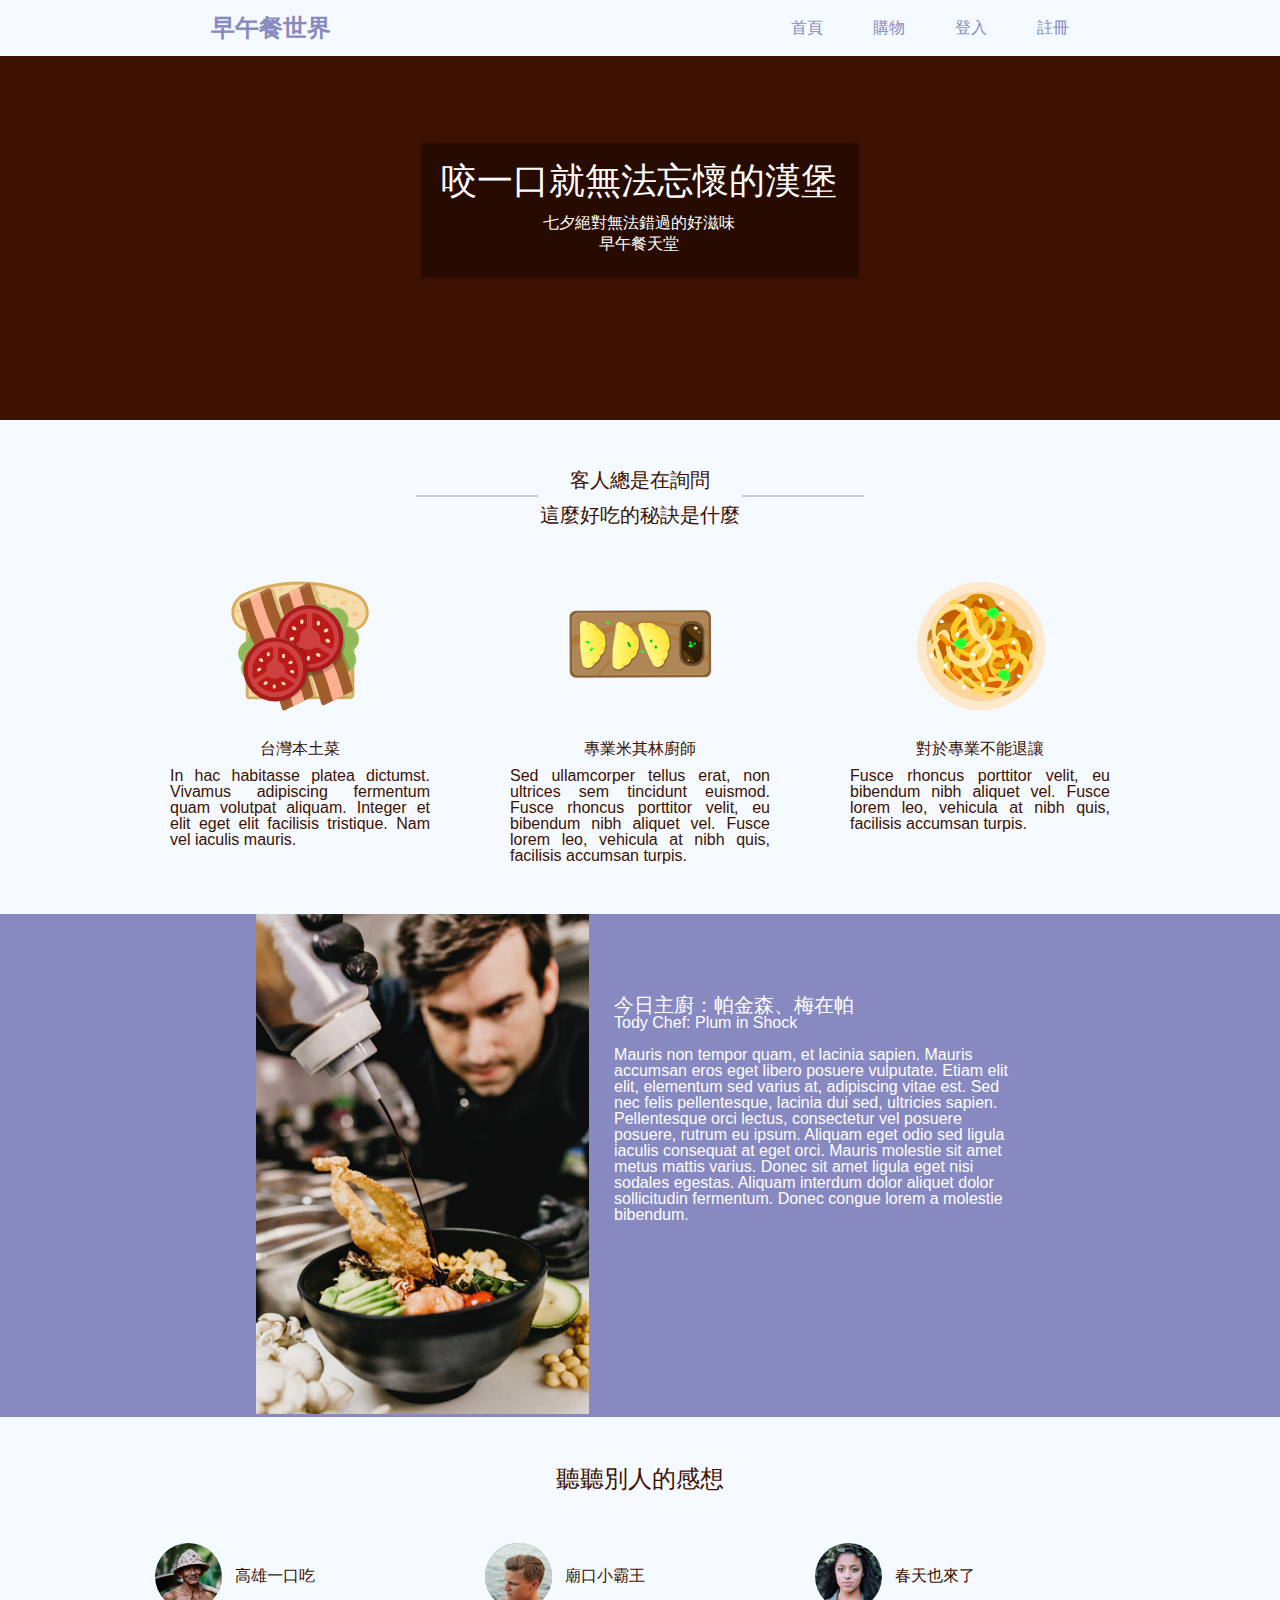
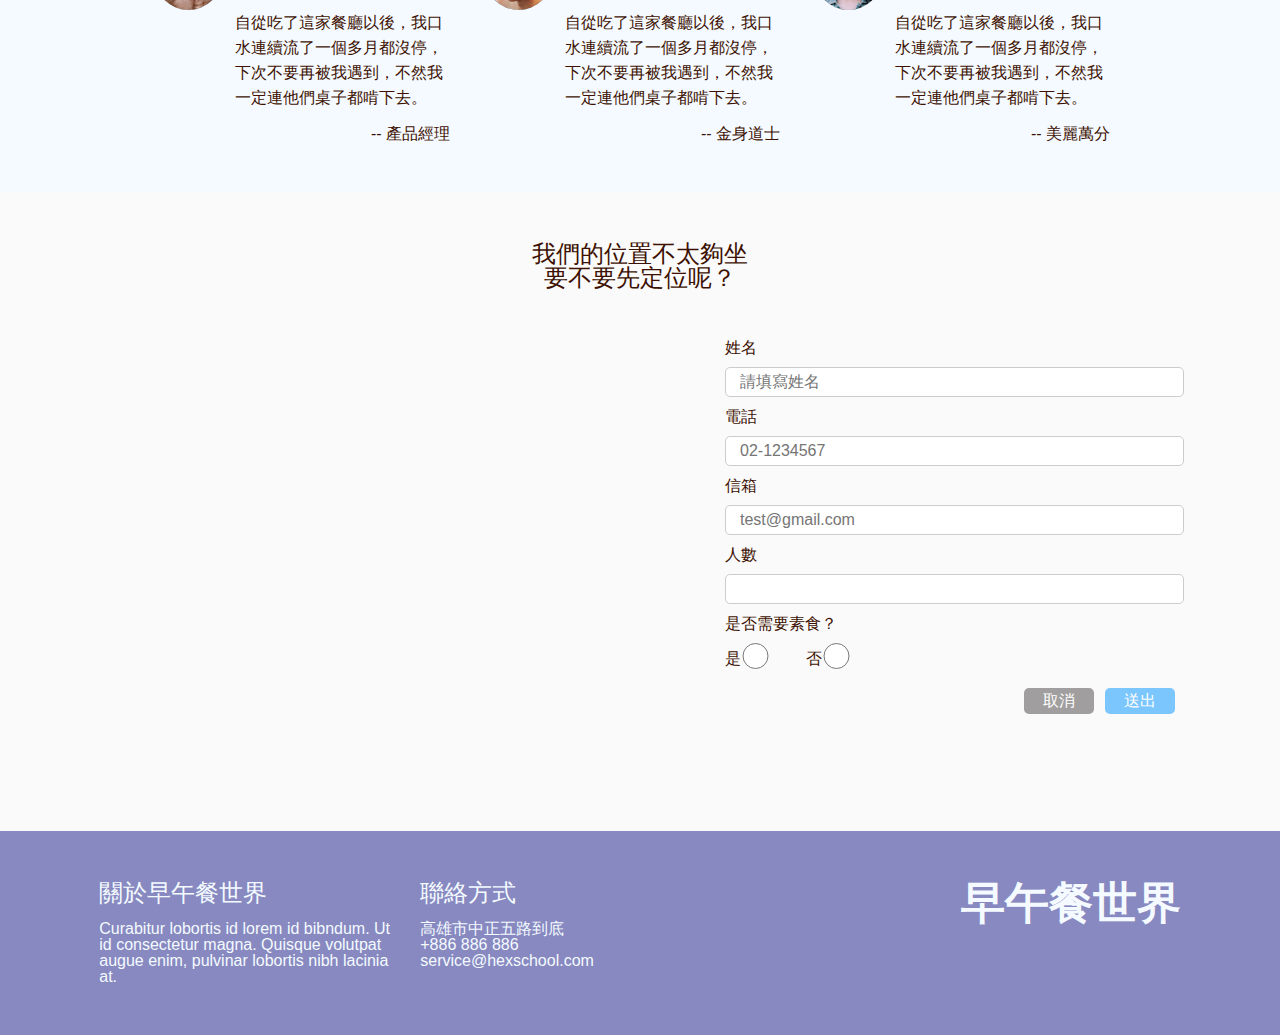
<file: index.html>
<!DOCTYPE html>
<html lang="en">

<head>
    <meta charset="UTF-8">
    <meta name="viewport" content="width=device-width, initial-scale=1.0">
    <meta http-equiv="X-UA-Compatible" content="ie=edge">
    <title>早午餐世界</title>
    <link rel="stylesheet" href="./css/all.css">
    <link rel="stylesheet" href="https://use.fontawesome.com/releases/v5.7.2/css/all.css"
        integrity="sha384-fnmOCqbTlWIlj8LyTjo7mOUStjsKC4pOpQbqyi7RrhN7udi9RwhKkMHpvLbHG9Sr" crossorigin="anonymous">
    <meta itemprop="name" content="早午餐世界">
    <meta itemprop="image" content="https://qweghj1245.github.io/rwd-eat/">
    <meta itemprop="description" content="這是一個吃喝玩樂的網頁">
    <meta property="og:title" content="早午餐世界">
    <meta property="og:url" content="https://qweghj1245.github.io/rwd-eat/">
    <meta property="og:image" content="https://images.unsplash.com/photo-1493770348161-369560ae357d?ixlib=rb-1.2.1&ixid=eyJhcHBfaWQiOjEyMDd9&auto=format&fit=crop&w=2100&q=80">
    <meta property="og:description" content="這是一個吃喝玩樂的網頁">
</head>

<body>
    <div class="wrap">
        <div class="banner">
            <div class="navbar">
                <h1>
                    <a href="./index.html">早午餐世界</a>
                </h1>
                <ul class="menu">
                    <li><a href="./index.html">首頁</a></li>
                    <li><a href="./shop.html">購物</a></li>
                    <li><a href="./login.html">登入</a></li>
                    <li><a href="./register.html">註冊</a></li>
                </ul>
                <div class="hamburger">
                    <div class="line1"></div>
                    <div class="line2"></div>
                    <div class="line3"></div>
                </div>
            </div>
            <div class="bannerImg">
                <div class="title">
                    <div class="inner">
                        <h2>咬一口就無法忘懷的漢堡</h2>
                        <div class="innercontent">
                            <div>七夕絕對無法錯過的好滋味</div>
                            <div style="padding-top:5px;"><i class="fas fa-utensils"></i>早午餐天堂<i
                                    class="fas fa-utensils"></i></div>
                        </div>
                    </div>
                </div>
            </div>
        </div>
        <div class="container">
            <div class="inner">
                <div class="innertitle">
                    <h3>客人總是在詢問</h3>
                    <h3>這麼好吃的秘訣是什麼</h3>
                </div>
                <div class="threeintro">
                    <div class="box box1">
                        <div class="boximage">
                            <img src="./newassets/iconfinder_food-blt-v1_2386377.svg" alt="">
                        </div>
                        <div class="boxintro">
                            <h4>台灣本土菜</h4>
                            <p>In hac habitasse platea dictumst. Vivamus adipiscing fermentum quam volutpat aliquam.
                                Integer et elit eget elit facilisis tristique. Nam vel iaculis mauris.</p>
                        </div>
                    </div>
                    <div class="box box2">
                        <div class="boximage">
                            <img src="./newassets/iconfinder_gyoza_3377060.svg" alt="">
                        </div>
                        <div class="boxintro">
                            <h4>專業米其林廚師</h4>
                            <p>Sed ullamcorper tellus erat, non ultrices sem tincidunt euismod. Fusce rhoncus porttitor
                                velit, eu bibendum nibh aliquet vel. Fusce lorem leo, vehicula at nibh quis, facilisis
                                accumsan turpis.</p>
                        </div>
                    </div>
                    <div class="box box3">
                        <div class="boximage">
                            <img src="./newassets/iconfinder_chow_mein_3377054.svg" alt="">
                        </div>
                        <div class="boxintro">
                            <h4>對於專業不能退讓</h4>
                            <p>Fusce rhoncus porttitor velit, eu bibendum nibh aliquet vel. Fusce lorem leo, vehicula at
                                nibh quis, facilisis accumsan turpis.</p>
                        </div>
                    </div>
                </div>
            </div>
        </div>
        <div class="todaychef">
            <div class="chefimage">
                <img src="./newassets/chef.png" alt="" style="height: 500px;">
            </div>
            <div class="chefintro">
                <h3>今日主廚：帕金森、梅在帕</h3>
                <h4>Tody Chef: Plum in Shock</h4>
                <p>Mauris non tempor quam, et lacinia sapien. Mauris accumsan eros eget libero posuere vulputate. Etiam
                    elit elit, elementum sed varius at, adipiscing vitae est. Sed nec felis pellentesque, lacinia dui
                    sed, ultricies sapien. Pellentesque orci lectus, consectetur vel posuere posuere, rutrum eu ipsum.
                    Aliquam eget odio sed ligula iaculis consequat at eget orci. Mauris molestie sit amet metus mattis
                    varius. Donec sit amet ligula eget nisi sodales egestas. Aliquam interdum dolor aliquet dolor
                    sollicitudin fermentum. Donec congue lorem a molestie bibendum.</p>
            </div>
        </div>
        <div class="peoplethink">
            <div class="inner">
                <div class="thinktitle">
                    <h3>聽聽別人的感想</h3>
                </div>
                <div class="personthink">
                    <div class="block block1">
                        <div class="imgcontent">
                            <img src="./assets/avatar_1.png" alt="">
                            <div class="ptitle">高雄一口吃</div>
                        </div>
                        <p>
                            自從吃了這家餐廳以後，我口水連續流了一個多月都沒停，下次不要再被我遇到，不然我一定連他們桌子都啃下去。
                        </p>
                        <div class="pname">-- 產品經理</div>
                    </div>
                    <div class="block block2">
                        <div class="imgcontent">
                            <img src="./assets/avatar_2.png" alt="">
                            <div class="ptitle">廟口小霸王</div>
                        </div>
                        <p>
                            自從吃了這家餐廳以後，我口水連續流了一個多月都沒停，下次不要再被我遇到，不然我一定連他們桌子都啃下去。
                        </p>
                        <div class="pname">-- 金身道士</div>
                    </div>
                    <div class="block block3">
                        <div class="imgcontent">
                            <img src="./assets/avatar_3.png" alt="">
                            <div class="ptitle">春天也來了</div>
                        </div>
                        <p>
                            自從吃了這家餐廳以後，我口水連續流了一個多月都沒停，下次不要再被我遇到，不然我一定連他們桌子都啃下去。
                        </p>
                        <div class="pname">-- 美麗萬分</div>
                    </div>
                </div>
            </div>
        </div>
        <div class="mapform">
            <h3>我們的位置不太夠坐</h3>
            <h3>要不要先定位呢？</h3>
            <div class="inner">
                <div class="map">
                    <iframe
                        src="https://www.google.com/maps/embed?pb=!1m14!1m8!1m3!1d19273.270610858894!2d120.22537978427636!3d22.98429727872295!3m2!1i1024!2i768!4f13.1!3m3!1m2!1s0x346e768ef352b74d%3A0xa23dd3a3822b4023!2z5Y-w5Y2X55-l5LqL5a6Y6YK44oCn6Z-z5qiC5pyD6aSo!5e0!3m2!1szh-TW!2stw!4v1553090006189"
                        width="600" height="450" frameborder="0" style="border:0" allowfullscreen></iframe>
                </div>
                <form action="index.html" class="form">
                    <label for="#name">姓名</label>
                    <input type="text" id="name" placeholder="請填寫姓名">
                    <label for="#tel">電話</label>
                    <input type="tel" id="tel" placeholder="02-1234567">
                    <label for="#email">信箱</label>
                    <input type="email" id="email" placeholder="test@gmail.com">
                    <label for="#count">人數</label>
                    <input type="text" id="count">
                    <label for="">是否需要素食？</label>
                    <div class="radiocheck">
                        <label for="#yes">
                            <span>是</span>
                            <input type="radio" id="yes" name="choose">
                        </label>
                        <label for="#no">
                            <span>否</span>
                            <input type="radio" id="no" name="choose">
                        </label>
                    </div>
                    <div class="btn-group">
                        <input type="button" value="取消" class="cancel">
                        <input type="submit" value="送出" class="send">
                    </div>
                </form>
            </div>
        </div>
        <div class="footer">
            <div class="content content1">
                <h2>關於早午餐世界</h2>
                <p>
                    Curabitur lobortis id lorem id bibndum. Ut id consectetur magna. Quisque volutpat augue enim,
                    pulvinar lobortis nibh lacinia at.
                </p>
            </div>
            <div class="content content2">
                <h2>聯絡方式</h2>
                <ul>
                    <li>高雄市中正五路到底</li>
                    <li>+886 886 886</li>
                    <li>service@hexschool.com</li>
                </ul>
            </div>
            <div class="content content3">
                <div class="cimage">
                    <a href="./index.html">早午餐世界</a>
                </div>
                <div class="outerlink">
                    <i class="fab fa-google-plus-square" style="color:#DB4437;"></i>
                    <i class="fab fa-twitter-square" style="color:#41ABE1;"></i>
                    <i class="fab fa-facebook-square" style="color:#3A5795;"></i>
                </div>
            </div>
        </div>
    </div>
</body>

</html>
<script src="https://cdnjs.cloudflare.com/ajax/libs/jquery/3.3.1/jquery.js"></script>
<script src="all.js"></script>
</file>
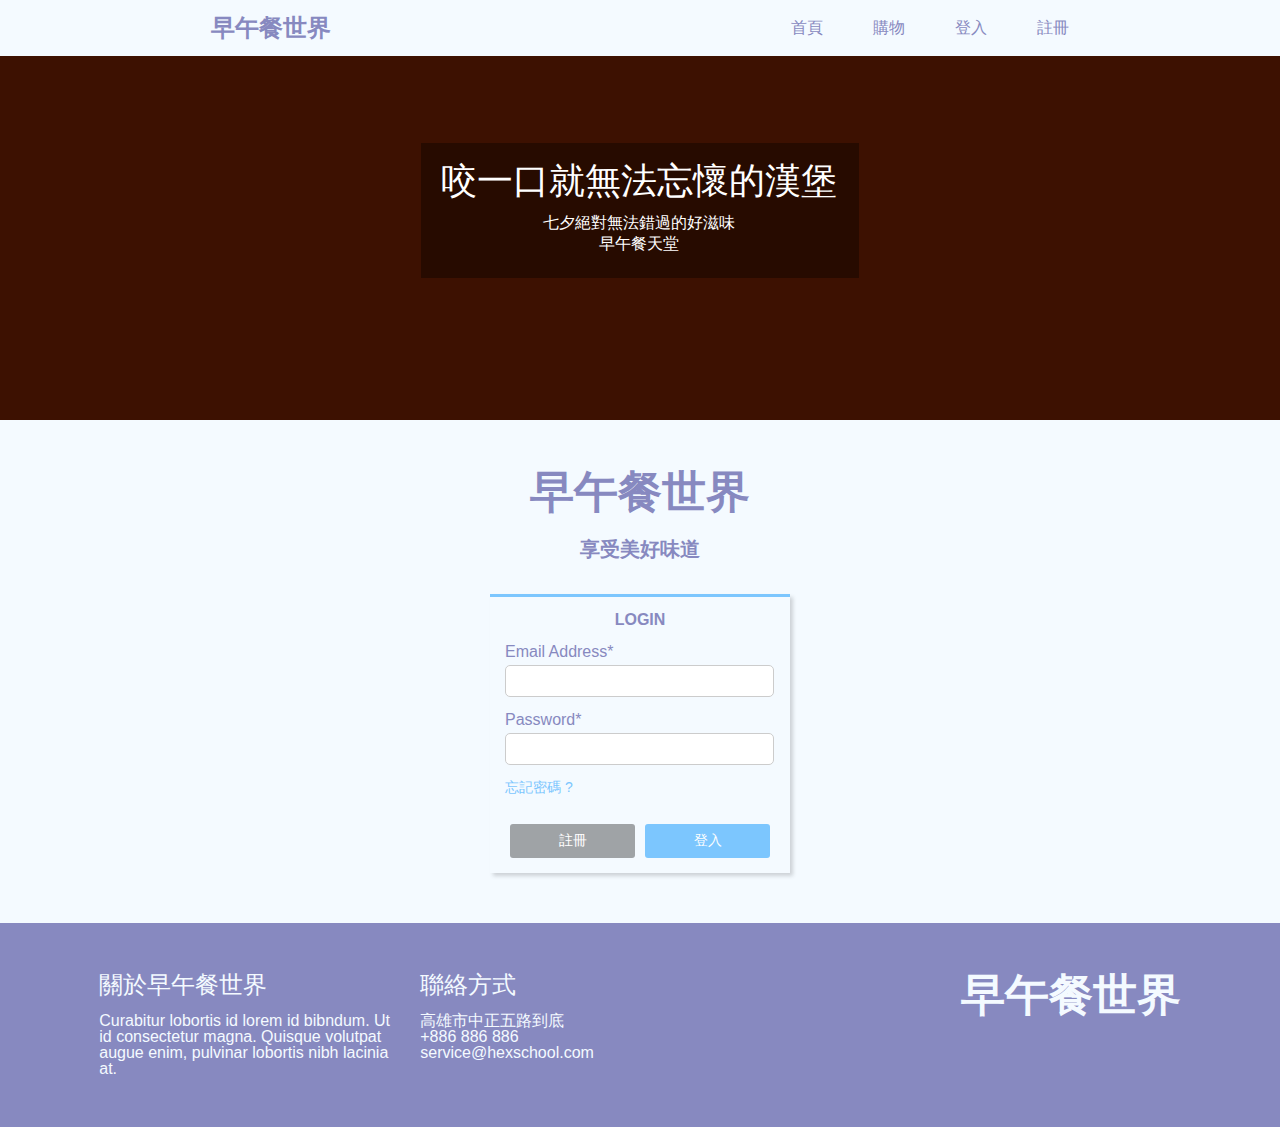
<file: login.html>
<!DOCTYPE html>
<html lang="en">
<head>
    <meta charset="UTF-8">
    <meta name="viewport" content="width=device-width, initial-scale=1.0">
    <meta http-equiv="X-UA-Compatible" content="ie=edge">
    <title>Document</title>
    <link rel="stylesheet" href="./css/all.css">
    <link rel="stylesheet" href="https://use.fontawesome.com/releases/v5.7.2/css/all.css" integrity="sha384-fnmOCqbTlWIlj8LyTjo7mOUStjsKC4pOpQbqyi7RrhN7udi9RwhKkMHpvLbHG9Sr" crossorigin="anonymous">
</head>
<body>
    <div class="wrap">
        <div class="banner">
            <div class="navbar">
                <h1>
                    <a href="./index.html">早午餐世界</a>
                </h1>
                <ul class="menu"> 
                    <li><a href="./index.html">首頁</a></li>
                    <li><a href="./shop.html">購物</a></li>
                    <li><a href="./login.html">登入</a></li>
                    <li><a href="./register.html">註冊</a></li>
                </ul>
                <div class="hamburger">
                    <div class="line1"></div>
                    <div class="line2"></div>
                    <div class="line3"></div>
                </div>
            </div>
            <div class="bannerImg">
                <div class="title">
                    <div class="inner">
                        <h2>咬一口就無法忘懷的漢堡</h2>
                        <div class="innercontent">
                            <div>七夕絕對無法錯過的好滋味</div>
                            <div style="padding-top:5px;"><i class="fas fa-utensils"></i>早午餐天堂<i class="fas fa-utensils"></i></div>
                        </div>
                    </div>
                </div>
            </div>
        </div>
        <div class="center">
            <div class="inner">
                <a href="./index.html">早午餐世界</a>
                <h3>享受美好味道</h3>
                <form action="index.html" class="login">
                    <h3>LOGIN</h3>
                    <label for="#email">Email Address*</label>
                    <div class="wrapper">
                        <i class="far fa-envelope"></i>
                        <input type="email" id="email" checked>
                    </div>
                    <label for="#password">Password*</label>
                    <div class="wrapper">
                        <i class="fas fa-lock"></i>
                        <input type="password" id="password" checked>
                    </div>
                    <h5><a href="">忘記密碼 ?</a></h5>
                    <div class="btn-groups">
                        <button class="register"><a href="./register.html">註冊</a></button>
                        <button class="log">登入</button>
                    </div>
                </form>
            </div>
        </div>
        <div class="footer">
            <div class="content content1">
                <h2>關於早午餐世界</h2>
                <p>
                    Curabitur lobortis id lorem id bibndum. Ut id consectetur magna. Quisque volutpat augue enim, pulvinar lobortis nibh lacinia at. 
                </p>
            </div>
            <div class="content content2">
                <h2>聯絡方式</h2>
                <ul>
                    <li>高雄市中正五路到底</li>
                    <li>+886 886 886</li>
                    <li>service@hexschool.com</li>
                </ul>
            </div>
            <div class="content content3">
                <div class="cimage">
                    <a href="./index.html">早午餐世界</a>
                </div>
                <div class="outerlink">
                    <i class="fab fa-google-plus-square" style="color:#DB4437;"></i>
                    <i class="fab fa-twitter-square" style="color:#41ABE1;"></i>
                    <i class="fab fa-facebook-square"style="color:#3A5795;"></i>
                </div>
            </div>
        </div>
    </div>
</body>
</html>
<script src="https://cdnjs.cloudflare.com/ajax/libs/jquery/3.3.1/jquery.js"></script>
<script src="all.js"></script>
</file>
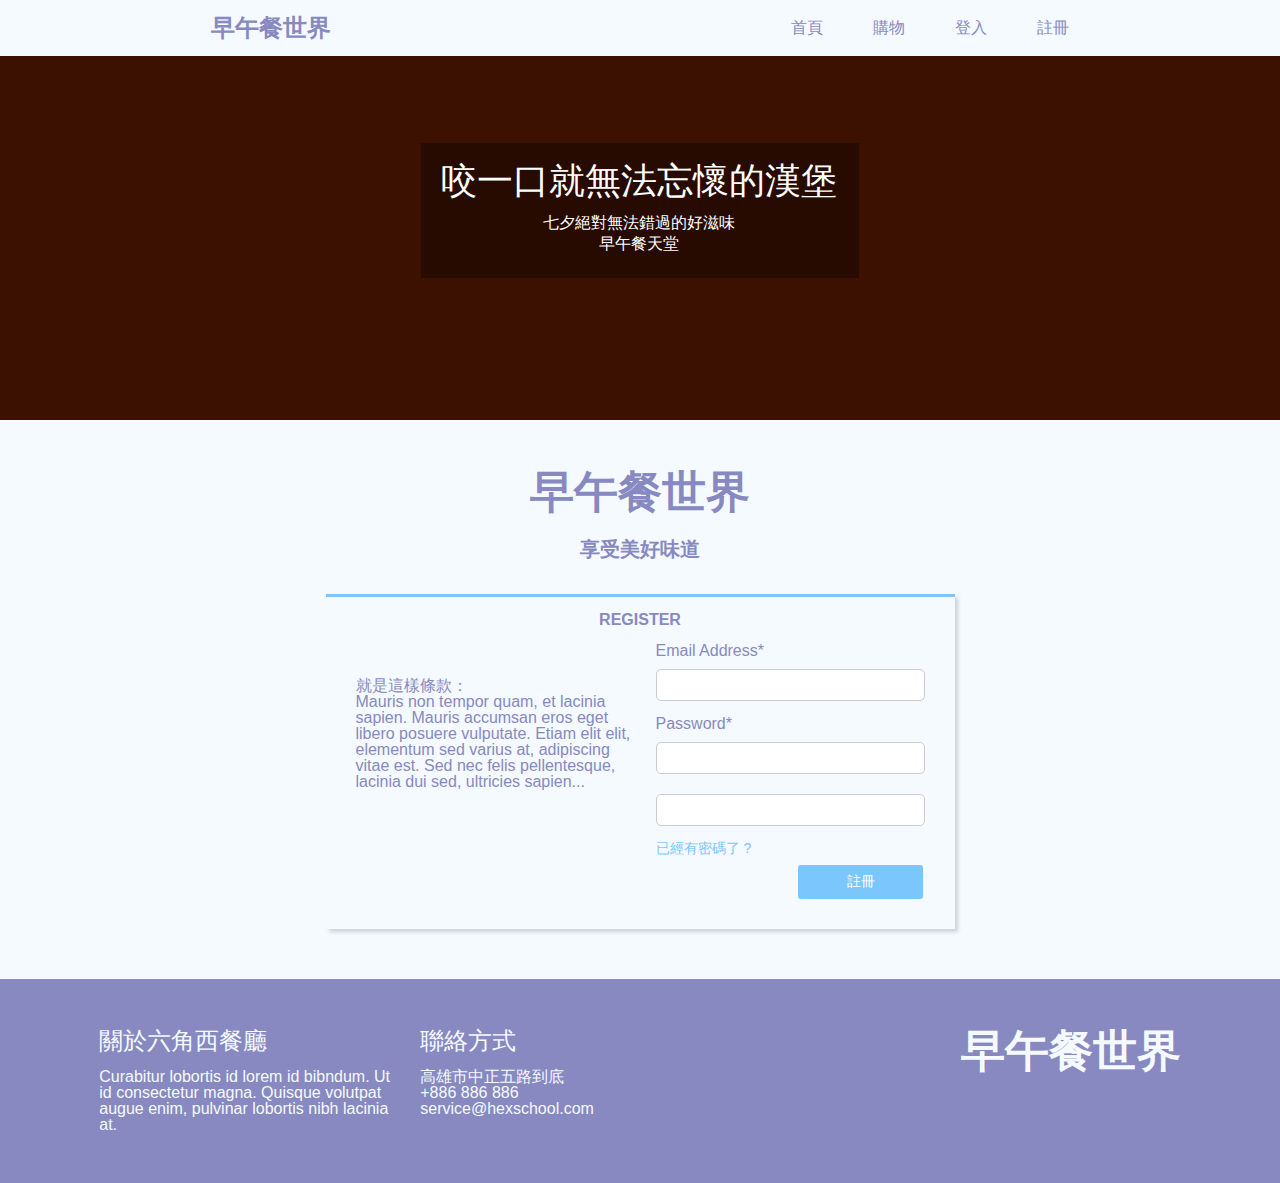
<file: register.html>
<!DOCTYPE html>
<html lang="en">
<head>
    <meta charset="UTF-8">
    <meta name="viewport" content="width=device-width, initial-scale=1.0">
    <meta http-equiv="X-UA-Compatible" content="ie=edge">
    <title>Document</title>
    <link rel="stylesheet" href="./css/all.css">
    <link rel="stylesheet" href="https://use.fontawesome.com/releases/v5.7.2/css/all.css" integrity="sha384-fnmOCqbTlWIlj8LyTjo7mOUStjsKC4pOpQbqyi7RrhN7udi9RwhKkMHpvLbHG9Sr" crossorigin="anonymous">
</head>
<body>
    <div class="wrap">
            <div class="banner">
                <div class="navbar">
                    <h1>
                        <a href="./index.html">早午餐世界</a>
                    </h1>
                    <ul class="menu">
                        <li><a href="./index.html">首頁</a></li>
                        <li><a href="./shop.html">購物</a></li>
                        <li><a href="./login.html">登入</a></li>
                        <li><a href="./register.html">註冊</a></li>
                    </ul>
                    <div class="hamburger">
                        <div class="line1"></div>
                        <div class="line2"></div>
                        <div class="line3"></div>
                    </div>
                </div>
                <div class="bannerImg">
                    <div class="title">
                        <div class="inner">
                            <h2>咬一口就無法忘懷的漢堡</h2>
                            <div class="innercontent">
                                <div>七夕絕對無法錯過的好滋味</div>
                                <div style="padding-top:5px;"><i class="fas fa-utensils"></i>早午餐天堂<i class="fas fa-utensils"></i></div>
                            </div>
                        </div>
                    </div>
                </div>
            </div>
            <div class="center">
                <div class="inner">
                    <a href="./index.html">早午餐世界</a>
                    <h3>享受美好味道</h3>
                    <form action="index.html" class="reg">
                        <h3 style="font-weight:900;">REGISTER</h3>
                        <div class="flex">
                            <div class="terms">
                                <h4>就是這樣條款：</h4>
                                <p>
                                    Mauris non tempor quam, et lacinia sapien. Mauris accumsan eros eget libero posuere vulputate. Etiam elit elit, elementum sed varius at, adipiscing vitae est. Sed nec felis pellentesque, lacinia dui sed, ultricies sapien...
                                </p>
                            </div>
                            <div class="form2">
                                <label for="#email">Email Address*</label>
                                <div class="wrapper">
                                    <i class="far fa-envelope"></i>
                                    <input type="email" id="email" required>
                                </div>
                                <label for="#password">Password*</label>
                                <div class="wrapper">
                                    <i class="fas fa-lock"></i>
                                    <input type="password" id="password" required>
                                </div>
                                <div class="wrapper">
                                    <i class="fas fa-lock"></i>
                                    <input type="password" id="password" required>
                                </div>
                                <h5>已經有密碼了 ?</h5>
                                <button class="reg2">註冊</button>
                            </div>
                        </div>
                    </form>
                </div>
            </div>
            <div class="footer">
                <div class="content content1">
                    <h2>關於六角西餐廳</h2>
                    <p>
                        Curabitur lobortis id lorem id bibndum. Ut id consectetur magna. Quisque volutpat augue enim, pulvinar lobortis nibh lacinia at. 
                    </p>
                </div>
                <div class="content content2">
                    <h2>聯絡方式</h2>
                    <ul>
                        <li>高雄市中正五路到底</li>
                        <li>+886 886 886</li>
                        <li>service@hexschool.com</li>
                    </ul>
                </div>
                <div class="content content3">
                    <div class="cimage">
                        <a href="./index.html">早午餐世界</a>
                    </div>
                    <div class="outerlink">
                        <i class="fab fa-google-plus-square" style="color:#DB4437;"></i>
                        <i class="fab fa-twitter-square" style="color:#41ABE1;"></i>
                        <i class="fab fa-facebook-square"style="color:#3A5795;"></i>
                    </div>
                </div>
            </div>
    </div>
</body>
</html>


<script src="https://cdnjs.cloudflare.com/ajax/libs/jquery/3.3.1/jquery.js"></script>
<script src="all.js"></script>
</file>
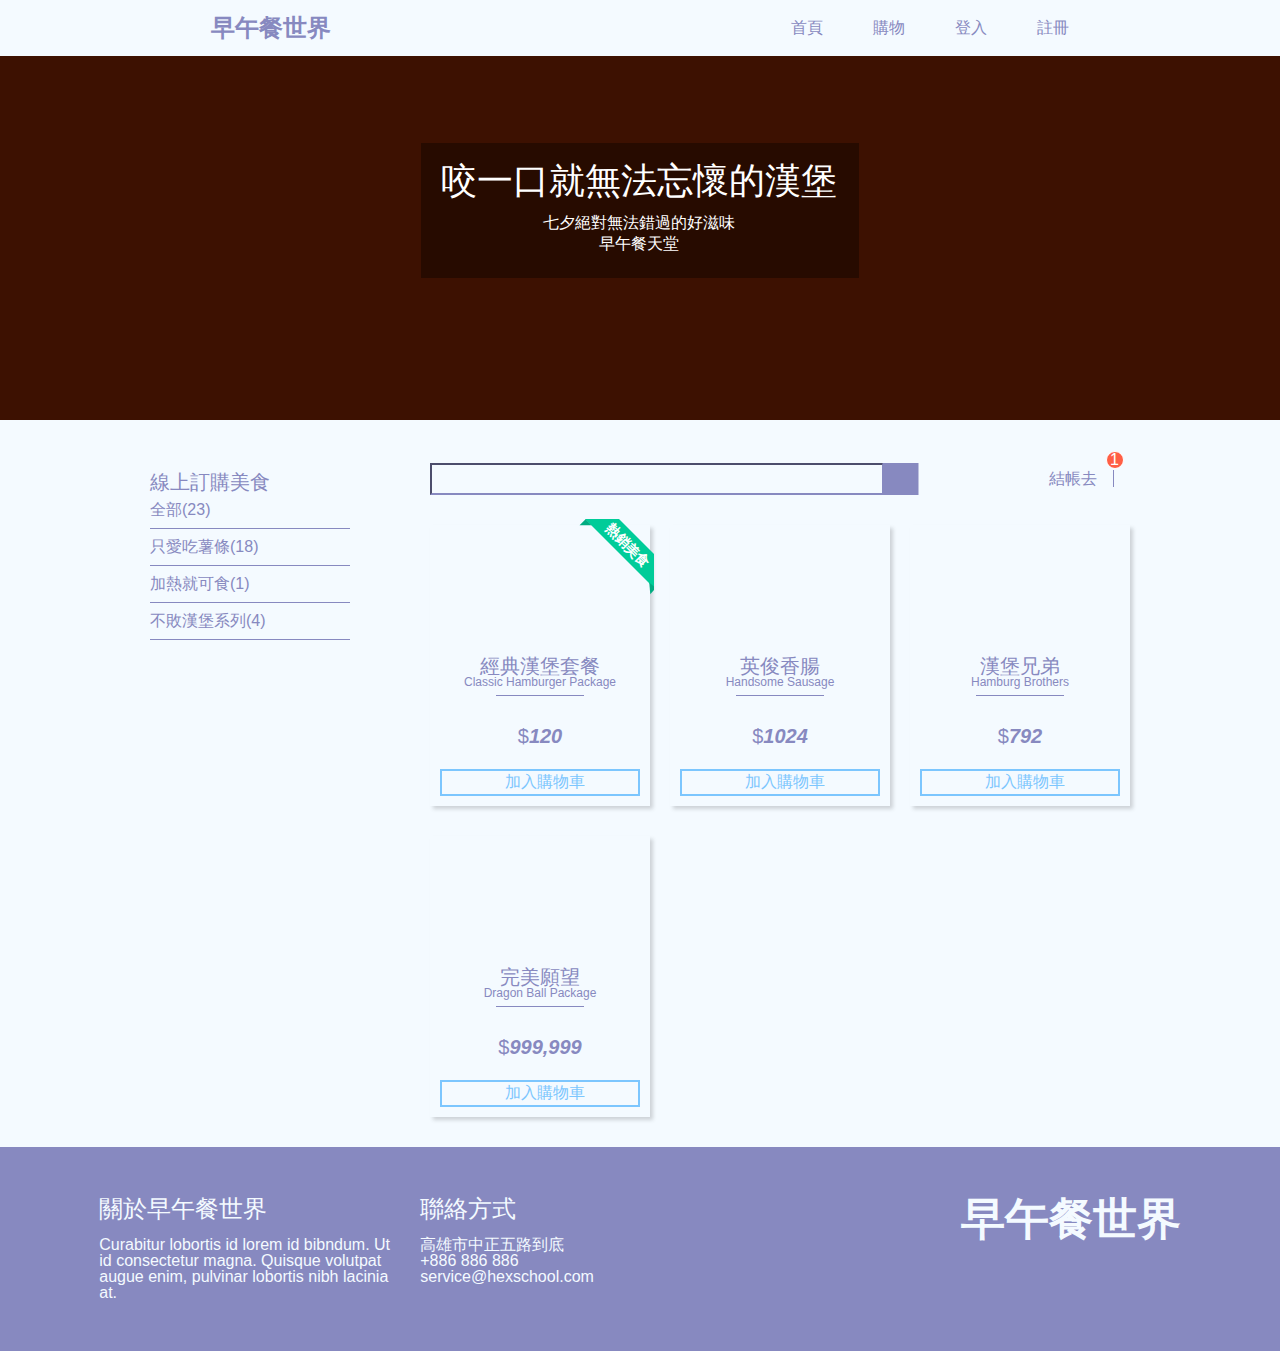
<file: shop.html>
<!DOCTYPE html>
<html lang="en">
<head>
    <meta charset="UTF-8">
    <meta name="viewport" content="width=device-width, initial-scale=1.0">
    <meta http-equiv="X-UA-Compatible" content="ie=edge">
    <title>Document</title>
    <link rel="stylesheet" href="./css/all.css">
    <link rel="stylesheet" href="https://use.fontawesome.com/releases/v5.7.2/css/all.css" integrity="sha384-fnmOCqbTlWIlj8LyTjo7mOUStjsKC4pOpQbqyi7RrhN7udi9RwhKkMHpvLbHG9Sr" crossorigin="anonymous">
</head>
<body>
    <div class="wrap">
        <div class="banner">
            <div class="navbar">
                <h1>
                    <a href="./index.html">早午餐世界</a>
                </h1>
                <ul class="menu">
                    <li><a href="./index.html">首頁</a></li>
                    <li><a href="./shop.html">購物</a></li>
                    <li><a href="./login.html">登入</a></li>
                    <li><a href="./register.html">註冊</a></li>
                </ul>
                <div class="hamburger">
                    <div class="line1"></div>
                    <div class="line2"></div>
                    <div class="line3"></div>
                </div>
            </div>
            <div class="bannerImg">
                <div class="title">
                    <div class="inner">
                        <h2>咬一口就無法忘懷的漢堡</h2>
                        <div class="innercontent">
                            <div>七夕絕對無法錯過的好滋味</div>
                            <div style="padding-top:5px;"><i class="fas fa-utensils"></i>早午餐天堂<i class="fas fa-utensils"></i></div>
                        </div>
                    </div>
                </div>
            </div>
        </div>
        <div class="main">
            <div class="inner">
                <div class="sidebar">
                    <i class="fas fa-leaf"></i>
                    <span>線上訂購美食</span>
                    <ul>
                        <li><a href="#" class="a">全部(23)</a></li>
                        <li><a href="#" class="a">只愛吃薯條(18)</a></li>
                        <li><a href="#" class="a">加熱就可食(1)</a></li>
                        <li class="ham"><a href="#" class="a">不敗漢堡系列(4)</a></li>
                    </ul>
                </div>
                <div class="shop">
                    <div class="searchbar">
                        <input type="text">
                        <button type="button"><i class="fas fa-search"></i></button>
                        <span class="gocart">結帳去</span>
                        <span><i class="fas fa-shopping-cart"></i></span>
                    </div>
                    <div class="products">
                        <div class="pbox pbox1">
                            <div class="wrap-ribbon">
                                <div class="ribbon">熱銷美食</div>
                            </div>
                            <div class="pimage"><i class="far fa-heart"></i></div>
                            <h4>經典漢堡套餐</h4>
                            <h5>Classic Hamburger Package</h5>
                            <div class="price">$<em style="font-style:oblique;font-weight:900">120</em></div>
                            <button class="addcart"><i class="fas fa-shopping-cart"></i>加入購物車</button>
                        </div>
                        <div class="pbox pbox2">
                            <div class="pimage"><i class="far fa-heart"></i></div>
                            <h4>英俊香腸</h4>
                            <h5>Handsome Sausage</h5>
                            <div class="price">$<em style="font-style: oblique;font-weight:900">1024</em></div>
                            <button class="addcart"><i class="fas fa-shopping-cart"></i>加入購物車</button>
                        </div>
                        <div class="pbox pbox3">
                            <div class="pimage"><i class="far fa-heart"></i></div>
                            <h4>漢堡兄弟</h4>
                            <h5>Hamburg Brothers</h5>
                            <div class="price">$<em style="font-style: oblique;font-weight:900">792</em></div>
                            <button class="addcart"><i class="fas fa-shopping-cart"></i>加入購物車</button>
                        </div>
                        <div class="pbox pbox4">
                            <div class="pimage"><i class="fas fa-heart"></i></div>
                            <h4>完美願望</h4>
                            <h5>Dragon Ball Package</h5>
                            <div class="price">$<em style="font-style: oblique;font-weight:900">999,999</em></div>
                            <button class="addcart"><i class="fas fa-shopping-cart"></i>加入購物車</button>
                        </div>
                    </div>
                </div>
            </div> 
            
        </div>
        <div class="footer">
            <div class="content content1">
                <h2>關於早午餐世界</h2>
                <p>
                    Curabitur lobortis id lorem id bibndum. Ut id consectetur magna. Quisque volutpat augue enim, pulvinar lobortis nibh lacinia at. 
                </p>
            </div>
            <div class="content content2">
                <h2>聯絡方式</h2>
                <ul>
                    <li>高雄市中正五路到底</li>
                    <li>+886 886 886</li>
                    <li>service@hexschool.com</li>
                </ul>
            </div>
            <div class="content content3">
                <div class="cimage">
                    <a href="./index.html">早午餐世界</a>
                </div>
                <div class="outerlink">
                    <i class="fab fa-google-plus-square" style="color:#DB4437;"></i>
                    <i class="fab fa-twitter-square" style="color:#41ABE1;"></i>
                    <i class="fab fa-facebook-square"style="color:#3A5795;"></i>
                </div>
            </div>
        </div>
    </div>
</body>
</html>

<script src="https://cdnjs.cloudflare.com/ajax/libs/jquery/3.3.1/jquery.js"></script>
<script src="all.js"></script>
</file>
<file: css/all.css>
html,body,div,span,applet,object,iframe,h1,h2,h3,h4,h5,h6,p,blockquote,pre,a,abbr,acronym,address,big,cite,code,del,dfn,em,img,ins,kbd,q,s,samp,small,strike,strong,sub,sup,tt,var,b,u,i,center,dl,dt,dd,ol,ul,li,fieldset,form,label,legend,table,caption,tbody,tfoot,thead,tr,th,td,article,aside,canvas,details,embed,figure,figcaption,footer,header,hgroup,menu,nav,output,ruby,section,summary,time,mark,audio,video{margin:0;padding:0;border:0;font:inherit;vertical-align:baseline}ol,ul{list-style:none}article,aside,details,figcaption,figure,footer,header,hgroup,main,nav,section,summary{display:block}audio,canvas,video{display:inline-block}audio:not([controls]){display:none;height:0}[hidden]{display:none}a:focus{outline:thin dotted}a:active,a:hover{outline:0}abbr[title]{border-bottom:1px dotted}b,strong{font-weight:bold}dfn{font-style:italic}hr{-webkit-box-sizing:content-box;box-sizing:content-box;height:0}mark{background:#ff0;color:#000}code,kbd,pre,samp{font-family:monospace, serif;font-size:1em}pre{white-space:pre-wrap}q{quotes:"\201C" "\201D" "\2018" "\2019"}small{font-size:80%}sub{font-size:75%;line-height:0;position:relative;vertical-align:baseline}sup{font-size:75%;line-height:0;position:relative;vertical-align:baseline;top:-0.5em}sub{bottom:-0.25em}img{max-width:100%;height:auto}svg:not(:root){overflow:hidden}figure{margin:0}fieldset{border:1px solid #c0c0c0;margin:0 2px;padding:0.35em 0.625em 0.75em}legend{border:0;padding:0}button,input,select,textarea{font-family:inherit;font-size:100%;margin:0}button,input{line-height:normal}button,select{text-transform:none}button,html input[type="button"]{-webkit-appearance:button;cursor:pointer}input[type="reset"],input[type="submit"]{-webkit-appearance:button;cursor:pointer}button[disabled],html input[disabled]{cursor:default}input[type="checkbox"],input[type="radio"]{-webkit-box-sizing:border-box;box-sizing:border-box;padding:0}input[type="search"]{-webkit-appearance:textfield;-webkit-box-sizing:content-box;box-sizing:content-box}input[type="search"]::-webkit-search-cancel-button,input[type="search"]::-webkit-search-decoration{-webkit-appearance:none}button::-moz-focus-inner,input::-moz-focus-inner{border:0;padding:0}textarea{overflow:auto;vertical-align:top}table{border-collapse:collapse;border-spacing:0}.clearfix{zoom:1}.clearfix:before{content:"";display:table}.clearfix:after{content:"";display:table;clear:both}html{font-family:sans-serif;line-height:1;font-size:16px}a{text-decoration:none;color:black}.wrap{max-width:100%}@media (max-width: 768px){.wrap{overflow:hidden}}@media (max-width: 414px){.menushow .menu{max-height:360px}}.banner .navbar{background-color:#F4FAFF;display:-webkit-box;display:-ms-flexbox;display:flex;-webkit-box-pack:space-evenly;-ms-flex-pack:space-evenly;justify-content:space-evenly;padding-top:16px;padding-bottom:16px;position:fixed;width:100%;z-index:99999;-webkit-transition-duration:1s;transition-duration:1s}@media (max-width: 1024px){.banner .navbar{width:100%;display:-webkit-box;display:-ms-flexbox;display:flex;-webkit-box-pack:justify;-ms-flex-pack:justify;justify-content:space-between;padding-left:40px}}@media (max-width: 414px){.banner .navbar{display:-webkit-box;display:-ms-flexbox;display:flex;padding-left:20px}}.banner .navbar h1 a{text-decoration:none;color:#8789C0;font-size:24px;font-weight:900}.menu{display:-webkit-box;display:-ms-flexbox;display:flex;-webkit-box-orient:horizontal;-webkit-box-direction:normal;-ms-flex-direction:row;flex-direction:row;-webkit-box-align:center;-ms-flex-align:center;align-items:center;margin-left:200px}@media (max-width: 1024px){.menu{margin-right:40px}}@media (max-width: 414px){.menu{max-height:0;overflow:hidden;position:absolute;top:58px;z-index:999999900;left:0;right:0;margin:0;margin-top:-2px;display:-webkit-box;display:-ms-flexbox;display:flex;-webkit-box-orient:vertical;-webkit-box-direction:normal;-ms-flex-direction:column;flex-direction:column;background-color:#F4FAFF;-webkit-transition:all 1s;transition:all 1s}}.menu li{list-style:none;padding-left:50px}@media (max-width: 1024px){.menu li{width:50px;padding-left:15px;padding-right:15px}}@media (max-width: 414px){.menu li{padding-left:60px;cursor:pointer;width:100%}}.menu li a{text-decoration:none;color:#8789C0;display:block}@media (max-width: 414px){.menu li a{padding-top:20px;padding-bottom:20px}}@media (max-width: 414px){.menu li:hover{background-color:#8789C0;color:#F4FAFF;-webkit-transition:all 1s;transition:all 1s}}@media (max-width: 414px){.menu li:hover a{color:#F4FAFF}}.nav-opacity{opacity:0.5}.cimage a{text-decoration:none;color:#F4FAFF;font-size:44px;font-weight:900}.hamburger{display:none}@media (max-width: 414px){.hamburger{display:block;margin-right:35px;cursor:pointer}}.hamburger .line1{background-color:#8789C0;width:25px;height:3px}.hamburger .line2{width:25px;height:3px;background-color:#8789C0;margin-top:6px;-webkit-transition-duration:0.3s;transition-duration:0.3s}.hamburger .line3{width:25px;height:3px;background-color:#8789C0;margin-top:6px;-webkit-transition-duration:0.3s;transition-duration:0.3s}.l1{display:none}.l2{-webkit-transform:rotate(45deg);transform:rotate(45deg)}.l3{-webkit-transform:rotate(135deg) translateY(200%) translateX(-25%);transform:rotate(135deg) translateY(200%) translateX(-25%)}.banner{background-color:#3d1101}.banner .bannerImg{height:420px;background-image:url("https://images.unsplash.com/photo-1493770348161-369560ae357d?ixlib=rb-1.2.1&ixid=eyJhcHBfaWQiOjEyMDd9&auto=format&fit=crop&w=2100&q=80");background-repeat:no-repeat;background-size:cover;background-position:center;display:-webkit-box;display:-ms-flexbox;display:flex;-webkit-box-pack:center;-ms-flex-pack:center;justify-content:center;color:white;text-align:center}@media (max-width: 414px){.banner .bannerImg{background-image:url("../newassets/newhead.png");background-repeat:no-repeat;background-size:cover}}.banner .bannerImg .title{display:-webkit-box;display:-ms-flexbox;display:flex;-webkit-box-align:center;-ms-flex-align:center;align-items:center}.banner .bannerImg .title>.inner{background:rgba(0,0,0,0.35);padding:20px 22px 20px 20px}.banner .bannerImg .title>.inner>h2{font-size:36px}.banner .bannerImg .innercontent{padding-top:16px;padding-bottom:6px}.banner .bannerImg .innercontent .fa-utensils{margin-right:5px;margin-left:5px}.container{display:-webkit-box;display:-ms-flexbox;display:flex;-webkit-box-pack:center;-ms-flex-pack:center;justify-content:center;background-color:#F4FAFF;z-index:-1;color:#3d1101}.container .inner{display:-webkit-box;display:-ms-flexbox;display:flex;-webkit-box-orient:vertical;-webkit-box-direction:normal;-ms-flex-direction:column;flex-direction:column;position:relative;margin-bottom:50px}@media (max-width: 414px){.container .inner>h2{font-size:32px}}@media (max-width: 375px){.container .inner>h2{font-size:28px}}.container .innertitle{font-size:20px;margin-top:50px;margin-bottom:31px;text-align:center;position:relative}@media (max-width: 414px){.container .innertitle{margin-bottom:0}}.container h3{padding-bottom:15px}.container .innertitle::before{content:'';display:block;width:122px;height:2px;background-color:#ccc;position:absolute;top:35%;left:28%}.container .innertitle::after{content:'';display:block;width:122px;height:2px;background-color:#ccc;position:absolute;top:35%;right:28%}.threeintro{display:-webkit-box;display:-ms-flexbox;display:flex;-webkit-box-orient:horizontal;-webkit-box-direction:normal;-ms-flex-direction:row;flex-direction:row}@media (max-width: 414px){.threeintro{display:-webkit-box;display:-ms-flexbox;display:flex;-webkit-box-orient:vertical;-webkit-box-direction:normal;-ms-flex-direction:column;flex-direction:column;margin-right:50px}}.box{width:300px;margin-right:20px;margin-left:20px}@media (max-width: 768px){.box{width:auto}}@media (max-width: 414px){.box{width:100%;margin-top:50px}}.box .boximage{display:-webkit-box;display:-ms-flexbox;display:flex;-webkit-box-pack:center;-ms-flex-pack:center;justify-content:center}.box .boximage img{width:150px;height:150px}.box .boxintro{display:-webkit-box;display:-ms-flexbox;display:flex;-webkit-box-orient:vertical;-webkit-box-direction:normal;-ms-flex-direction:column;flex-direction:column;width:260px;text-align:center;padding-left:20px;padding-top:20px}@media (max-width: 1024px){.box .boxintro{width:auto;padding-left:20px;padding-right:20px;margin-right:0px;margin-left:0px}}.box .boxintro p{text-align:justify;padding-top:11px}.todaychef{display:-webkit-box;display:-ms-flexbox;display:flex;-webkit-box-pack:center;-ms-flex-pack:center;justify-content:center;background-color:#8789C0;color:#fff}@media (max-width: 414px){.todaychef{display:-webkit-box;display:-ms-flexbox;display:flex;-webkit-box-pack:center;-ms-flex-pack:center;justify-content:center;-ms-flex-wrap:wrap;flex-wrap:wrap;padding-bottom:30px}}.todaychef .chefimage{padding-right:25px;width:auto}.todaychef .chefintro{padding-top:81px}@media (max-width: 414px){.todaychef .chefintro{padding-top:40px}}.todaychef .chefintro h3{font-size:20px}@media (max-width: 414px){.todaychef .chefintro h3{width:auto;padding-left:20px}}@media (max-width: 414px){.todaychef .chefintro h4{width:auto;padding-left:20px}}.todaychef .chefintro p{width:410px;text-align:left;padding-top:16px}@media (max-width: 768px){.todaychef .chefintro p{padding-right:10px}}@media (max-width: 414px){.todaychef .chefintro p{width:auto;padding-left:20px;padding-right:20px}}.peoplethink{display:-webkit-box;display:-ms-flexbox;display:flex;-webkit-box-pack:center;-ms-flex-pack:center;justify-content:center;padding-top:50px;background-color:#F4FAFF;color:#3d1101}.peoplethink>.inner{display:-webkit-box;display:-ms-flexbox;display:flex;-webkit-box-orient:vertical;-webkit-box-direction:normal;-ms-flex-direction:column;flex-direction:column}.peoplethink .thinktitle{text-align:center;font-size:24px;margin-bottom:32px}.peoplethink .personthink{display:-webkit-box;display:-ms-flexbox;display:flex;-webkit-box-orient:horizontal;-webkit-box-direction:normal;-ms-flex-direction:row;flex-direction:row;padding-bottom:50px}@media (max-width: 414px){.peoplethink .personthink{display:-webkit-box;display:-ms-flexbox;display:flex;-webkit-box-orient:vertical;-webkit-box-direction:normal;-ms-flex-direction:column;flex-direction:column}}.peoplethink .personthink .block{width:320px;padding-left:5px;padding-right:5px}@media (max-width: 768px){.peoplethink .personthink .block{width:auto}}.peoplethink .personthink .block p{padding-left:85px;width:220px;line-height:25px}@media (max-width: 768px){.peoplethink .personthink .block p{width:auto;padding-right:15px}}.peoplethink .personthink .block .imgcontent{display:-webkit-box;display:-ms-flexbox;display:flex;-webkit-box-orient:horizontal;-webkit-box-direction:normal;-ms-flex-direction:row;flex-direction:row}.peoplethink .personthink .block .imgcontent img{border-radius:50%;margin-right:13px;margin-left:5px;margin-top:20px}.peoplethink .personthink .block .imgcontent .ptitle{padding-top:45px}.peoplethink .personthink .pname{text-align:end;padding-right:20px;padding-top:16px}.mapform{display:-webkit-box;display:-ms-flexbox;display:flex;-webkit-box-orient:vertical;-webkit-box-direction:normal;-ms-flex-direction:column;flex-direction:column;padding-top:50px;padding-bottom:50px;background-color:#FAFAFA;color:#3d1101}.mapform>.inner{display:-webkit-box;display:-ms-flexbox;display:flex;-webkit-box-pack:center;-ms-flex-pack:center;justify-content:center}@media (max-width: 414px){.mapform>.inner{display:-webkit-box;display:-ms-flexbox;display:flex;-webkit-box-orient:vertical;-webkit-box-direction:normal;-ms-flex-direction:column;flex-direction:column}}@media (max-width: 768px){.mapform .map{display:-webkit-box;display:-ms-flexbox;display:flex;-webkit-box-pack:center;-ms-flex-pack:center;justify-content:center}}.mapform .map,.mapform .form{padding-top:38px}.mapform h3{text-align:center;font-size:24px}.mapform .form{display:-webkit-box;display:-ms-flexbox;display:flex;-webkit-box-orient:vertical;-webkit-box-direction:normal;-ms-flex-direction:column;flex-direction:column;margin-left:20px;width:450px}@media (max-width: 768px){.mapform .form{width:auto}}@media (max-width: 414px){.mapform .form{width:auto;margin-right:20px}}.mapform .form label{padding-bottom:11px;padding-top:12px}.mapform .form input{width:441px;height:26px;padding-left:14px;font-size:16px;border-radius:5px;border:solid 1px #ccc}@media (max-width: 768px){.mapform .form input{width:auto}}.mapform .form .radiocheck{display:-webkit-box;display:-ms-flexbox;display:flex;height:10px}.mapform .form .radiocheck label{padding-right:36px;width:45px;display:-webkit-box;display:-ms-flexbox;display:flex;padding-top:0px}.mapform .form .radiocheck label span{padding-top:8px}.mapform .form .btn-group{display:-webkit-box;display:-ms-flexbox;display:flex;margin-top:35px;-webkit-box-pack:end;-ms-flex-pack:end;justify-content:flex-end}.mapform .form .btn-group input{width:70px;margin-left:11px;padding:0;text-align:center;color:white;border:none}.mapform .form .btn-group .cancel{background-color:#a09e9e}.mapform .form .btn-group .send{background-color:#7CC6FE}.footer{display:-webkit-box;display:-ms-flexbox;display:flex;-webkit-box-pack:center;-ms-flex-pack:center;justify-content:center;background-color:#8789C0;padding-top:50px;padding-bottom:50px;color:#F4FAFF}@media (max-width: 414px){.footer{display:-webkit-box;display:-ms-flexbox;display:flex;-webkit-box-orient:vertical;-webkit-box-direction:normal;-ms-flex-direction:column;flex-direction:column}}.footer .content{width:300px;margin-right:10.5px;margin-left:10.5px}@media (max-width: 414px){.footer .content{margin-left:50px}}.footer .content h2{font-size:24px;padding-bottom:16px}@media (max-width: 768px){.footer .content1{margin-left:20px}}.footer .content2{margin-right:50px}@media (max-width: 768px){.footer .content3{margin-right:20px}}@media (min-width: 768px){.footer .content3{width:400px}}.footer .content3 .cimage{display:-webkit-box;display:-ms-flexbox;display:flex;-webkit-box-pack:end;-ms-flex-pack:end;justify-content:flex-end;padding-bottom:22px}.footer .content3 .outerlink{display:-webkit-box;display:-ms-flexbox;display:flex;-webkit-box-pack:end;-ms-flex-pack:end;justify-content:flex-end;font-size:36px}.footer .content3 .outerlink .fab{padding-left:11px}@media (max-width: 414px){.footer .content1,.footer .content2{display:block;margin-left:20px}}@media (max-width: 414px){.footer .content2,.footer .content3{margin-top:30px}}.main{padding-bottom:30px;color:#8789C0;background-color:#F4FAFF}.main>.inner{display:-webkit-box;display:-ms-flexbox;display:flex;-webkit-box-pack:center;-ms-flex-pack:center;justify-content:center}@media (max-width: 414px){.main>.inner{display:-webkit-box;display:-ms-flexbox;display:flex;-webkit-box-orient:vertical;-webkit-box-direction:normal;-ms-flex-direction:column;flex-direction:column}}.main .sidebar{margin-top:52px;margin-left:100px}@media (max-width: 768px){.main .sidebar{margin-left:50px}}@media (max-width: 414px){.main .sidebar{margin-left:60px}}@media (max-width: 375px){.main .sidebar{margin-left:40px}}.main .sidebar span,.main .sidebar .fas{font-size:20px;padding-bottom:25px}.main .sidebar li{border-bottom:solid 1px #8789C0;padding-top:10px;padding-bottom:10px;width:200px;cursor:pointer}@media (max-width: 1024px){.main .sidebar li{margin-right:0}}@media (max-width: 414px){.main .sidebar li{width:300px}}@media (max-width: 375px){.main .sidebar li{width:300px}}.main .sidebar li a{color:#8789C0;text-decoration:none}.main .sidebar li:hover{background-color:#8789C0}.main .sidebar li:hover .a{color:white}.searchbar{margin-top:35px;margin-right:40px}@media (max-width: 414px){.searchbar{margin-top:20px;margin-left:20px}}@media (max-width: 375px){.searchbar{margin-left:0px;margin-right:0}}.searchbar input[type="text"]{padding:4px 225px 4px 4px;margin-top:8px;font-size:17px;border-color:#8789C0;margin-left:80px;background:transparent}@media (max-width: 768px){.searchbar input[type="text"]{padding:4px 80px 4px 4px;margin-left:40px}}@media (max-width: 414px){.searchbar input[type="text"]{padding:4px 70px 4px 4px}}@media (max-width: 375px){.searchbar input[type="text"]{padding:4px 70px 4px 4px}}.searchbar button{padding-top:4px;padding-bottom:6px;width:36px;font-size:19px;border:none;background-color:#8789C0;color:#fff;text-align:center;cursor:pointer;-webkit-transform:translateX(-5.5px);transform:translateX(-5.5px)}.searchbar .fa-search{display:inline-block;width:100%}.searchbar .gocart{border-right:solid 1px;margin-left:120px;padding-right:16px}@media (max-width: 768px){.searchbar .gocart{margin-left:10px;padding-right:8px}}@media (max-width: 414px){.searchbar .gocart{margin-left:220px;padding-right:16px}}@media (max-width: 375px){.searchbar .gocart{margin-left:220px}}.searchbar .fa-shopping-cart{padding-left:16px;font-size:27px;position:relative;padding-left:8px}@media (max-width: 414px){.searchbar .fa-shopping-cart{padding-left:16px;margin-top:20px}}.searchbar .fa-shopping-cart::after{content:'1';display:block;position:absolute;right:-20%;top:-30%;font-size:16px;width:16px;border:solid 1px #fff;background-color:#FF5E45;color:#fff;text-align:center;border-radius:50%}.searchbar span{cursor:pointer}.products{display:-webkit-box;display:-ms-flexbox;display:flex;-webkit-box-orient:horizontal;-webkit-box-direction:normal;-ms-flex-direction:row;flex-direction:row;-ms-flex-wrap:wrap;flex-wrap:wrap;width:800px;margin-left:80px}@media (max-width: 768px){.products{width:480px;margin-left:40px}}@media (max-width: 414px){.products{display:-webkit-box;display:-ms-flexbox;display:flex;-webkit-box-orient:vertical;-webkit-box-direction:normal;-ms-flex-direction:column;flex-direction:column;width:212px;margin:0 auto}}.products .pbox{width:220px;-webkit-box-shadow:3px 3px 4px 0px rgba(0,0,0,0.16);box-shadow:3px 3px 4px 0px rgba(0,0,0,0.16);margin-right:20px;margin-top:30px;text-align:center;position:relative}.products .pbox h4{font-size:20px}.products .pbox h5{font-size:12px;padding-bottom:8px;position:relative}.products .pbox h5::before{content:'';position:absolute;border-bottom:solid 1px;height:1px;left:30%;bottom:0;width:40%}.products .pbox .price{margin-top:30px;margin-bottom:23px;font-size:20px}.products .pbox .addcart{width:91%;border:solid 2px #7CC6FE;color:#7CC6FE;background-color:#F4FAFF;font-size:16px;margin-bottom:10px;cursor:pointer}.products .pbox .fa-shopping-cart{padding-right:10px}.products .pbox .fa-heart{display:-webkit-box;display:-ms-flexbox;display:flex;color:#fff;font-size:23px;padding-left:10px;padding-top:10px;cursor:pointer}.products .pbox:hover{-webkit-transform:scale(1.1);transform:scale(1.1);-webkit-transition-duration:0.5s;transition-duration:0.5s}.products .pbox1 .pimage{height:120px;margin-bottom:11px;background:url("https://images.unsplash.com/photo-1535567465397-7523840f2ae9?ixlib=rb-1.2.1&ixid=eyJhcHBfaWQiOjEyMDd9&auto=format&fit=crop&w=2028&q=80");background-size:cover;background-position:center;background-repeat:no-repeat}.products .pbox2 .pimage{height:120px;margin-bottom:11px;background:url("https://images.unsplash.com/photo-1495214783159-3503fd1b572d?ixlib=rb-1.2.1&ixid=eyJhcHBfaWQiOjEyMDd9&auto=format&fit=crop&w=2100&q=80");background-size:cover;background-position:center;background-repeat:no-repeat}.products .pbox3 .pimage{height:120px;margin-bottom:11px;background:url("https://images.unsplash.com/photo-1522704483886-8a0eedc2b915?ixlib=rb-1.2.1&ixid=eyJhcHBfaWQiOjEyMDd9&auto=format&fit=crop&w=2100&q=80");background-size:cover;background-position:center;background-repeat:no-repeat}.products .pbox4 .pimage{height:120px;margin-bottom:11px;background:url("https://images.unsplash.com/photo-1455853739633-8c94c03d8121?ixlib=rb-1.2.1&ixid=eyJhcHBfaWQiOjEyMDd9&auto=format&fit=crop&w=2100&q=80");background-size:cover;background-position:center;background-repeat:no-repeat}.wrap-ribbon{position:absolute;width:90px;height:90px;text-align:center;right:-2%;top:-2%;overflow:hidden}.wrap-ribbon .ribbon{position:relative;background-color:#00CC99;padding:5px;width:90px;top:15%;right:-15%;-webkit-transform:rotate(45deg);transform:rotate(45deg);font-size:14px;color:#fff;font-weight:600}.wrap-ribbon .ribbon:before{content:"";border-top:6px solid #00ac81;border-left:6px solid transparent;border-right:6px solid transparent;position:absolute;bottom:-5px;left:-2px;-webkit-transform:rotate(135deg);transform:rotate(135deg)}.wrap-ribbon .ribbon:after{content:"";border-top:6px solid #00ac81;border-left:6px solid transparent;border-right:6px solid transparent;position:absolute;bottom:-4px;right:-4px;-webkit-transform:rotate(220deg);transform:rotate(220deg)}.center{padding-top:50px;display:-webkit-box;display:-ms-flexbox;display:flex;-webkit-box-pack:center;-ms-flex-pack:center;justify-content:center;padding-bottom:50px;background-color:#F4FAFF}.center>.inner{display:-webkit-box;display:-ms-flexbox;display:flex;-webkit-box-pack:center;-ms-flex-pack:center;justify-content:center;-webkit-box-orient:vertical;-webkit-box-direction:normal;-ms-flex-direction:column;flex-direction:column}.center>.inner>a{text-decoration:none;font-size:44px;font-weight:900;color:#8789C0;text-align:center;margin-bottom:20px}.center>.inner>h3{font-size:20px;color:#8789C0;margin-top:5px;margin-bottom:35px;text-align:center;font-weight:900}.center .login{display:-webkit-box;display:-ms-flexbox;display:flex;-webkit-box-orient:vertical;-webkit-box-direction:normal;-ms-flex-direction:column;flex-direction:column;-webkit-box-shadow:3px 3px 4px 0px rgba(0,0,0,0.16);box-shadow:3px 3px 4px 0px rgba(0,0,0,0.16);border-top:solid 3px #7CC6FE;padding:15px;color:#8789C0}.center .login>h3{margin-bottom:16px;text-align:center;font-weight:900}.center .login .wrapper{position:relative}.center .login .wrapper input{width:230px;padding-top:6px;padding-bottom:6px;padding-left:35px;border:solid 1px #ccc;border-radius:5px}.center .login .wrapper .far{position:absolute;left:4%;font-size:15px;top:50%;-webkit-transform:translateY(-100%);transform:translateY(-100%);color:#8789C0}.center .login .wrapper .fa-lock{position:absolute;left:4%;font-size:15px;top:50%;-webkit-transform:translateY(-100%);transform:translateY(-100%);color:#8789C0}.center .login .wrapper #email{margin-bottom:15px}.center .login .wrapper #password{margin-bottom:15px}.center .login label{padding-bottom:5px}.center .login h5,.center .login .form h5{font-size:14px;color:#7CC6FE;margin-bottom:30px}.center .login h5 a{text-decoration:none;color:#7CC6FE}.center .login .btn-groups{display:-webkit-box;display:-ms-flexbox;display:flex;-webkit-box-pack:center;-ms-flex-pack:center;justify-content:center}.center .login .btn-groups button{width:125px;margin-left:5px;margin-right:5px;padding:8px 20px 8px 20px;border:none;color:#fff;font-size:14px;cursor:pointer}.center .login .btn-groups .register{background:rgba(0,0,0,0.35);border-radius:3px}.center .login .btn-groups .register a{text-decoration:none;color:#fff;display:block}.center .login .btn-groups .log{background:#7CC6FE;border-radius:3px}.reg{-webkit-box-shadow:3px 3px 4px 0px rgba(0,0,0,0.16);box-shadow:3px 3px 4px 0px rgba(0,0,0,0.16);border-top:solid 3px #7CC6FE;padding:15px;color:#8789C0}.reg h3{text-align:center}.reg .flex{display:-webkit-box;display:-ms-flexbox;display:flex}@media (max-width: 414px){.reg .flex{display:-webkit-box;display:-ms-flexbox;display:flex;-webkit-box-orient:vertical;-webkit-box-direction:normal;-ms-flex-direction:column;flex-direction:column}}.reg .flex .terms{width:285px;padding-top:50px;padding-left:15px}@media (max-width: 414px){.reg .flex .terms{padding-left:0;padding-top:25px}}.reg .flex .terms p{padding-right:10px}.reg2{width:125px;margin-left:5px;margin-right:5px;padding:8px 20px 8px 20px;border:none;color:#fff;font-size:14px;cursor:pointer;background:#7CC6FE;border-radius:3px;margin-left:53%}@media (max-width: 414px){.reg2{margin-right:0}}.form2 .wrapper{margin-top:5px;position:relative}.form2 .wrapper input{width:247px}.form2{display:-webkit-box;display:-ms-flexbox;display:flex;-webkit-box-orient:vertical;-webkit-box-direction:normal;-ms-flex-direction:column;flex-direction:column;padding:15px;color:#8789C0}.form2>h3{margin-bottom:16px;text-align:center;font-weight:900}.form2 .wrapper{position:relative}.form2 .wrapper input{width:230px;padding-top:6px;padding-bottom:6px;padding-left:35px;border:solid 1px #ccc;border-radius:5px}.form2 .wrapper .far{position:absolute;left:4%;font-size:15px;top:50%;-webkit-transform:translateY(-100%);transform:translateY(-100%);color:#8789C0}.form2 .wrapper .fa-lock{position:absolute;left:4%;font-size:15px;top:50%;-webkit-transform:translateY(-100%);transform:translateY(-100%);color:#8789C0}.form2 .wrapper #email{margin-bottom:15px}.form2 .wrapper #password{margin-bottom:15px}.form2 label{padding-bottom:5px}.form2 h5{font-size:14px;color:#7CC6FE;margin-bottom:10px;cursor:pointer}
/*# sourceMappingURL=all.css.map */
</file>
